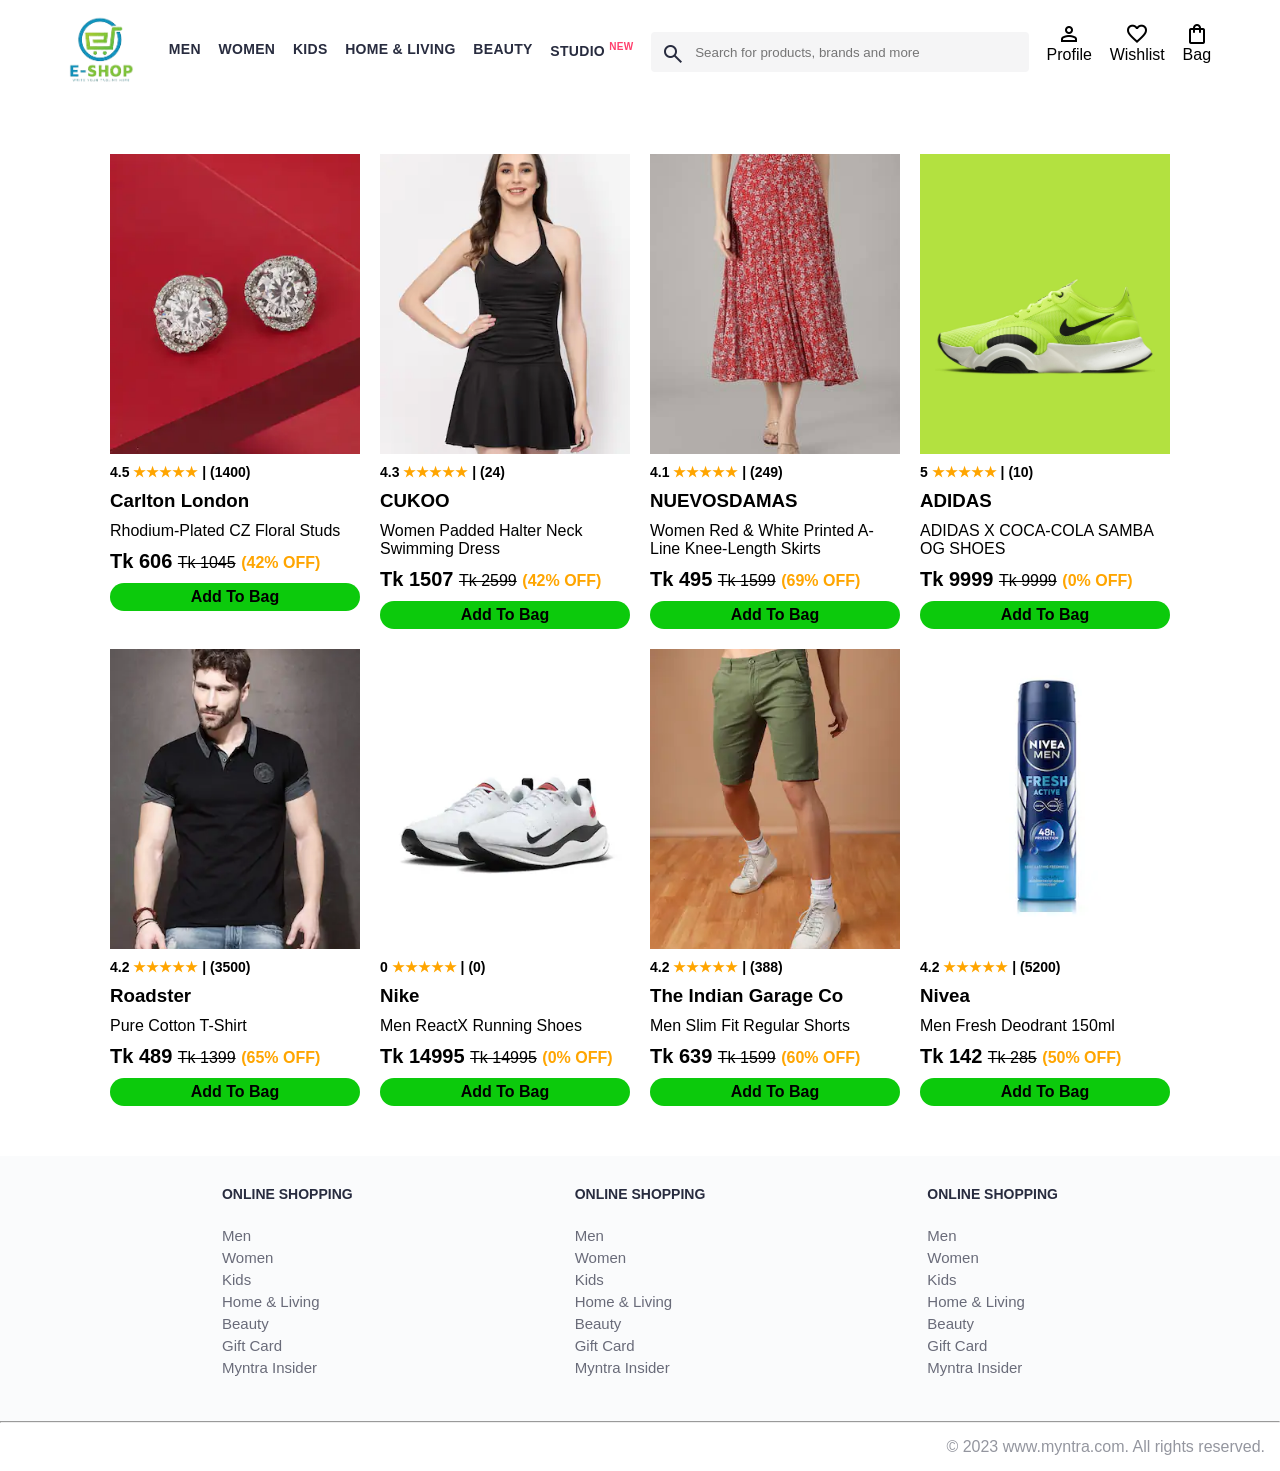
<file: index.html>
<!doctype html>
<html lang="en">
  <head>
    <meta charset="UTF-8" />
    <meta name="viewport" content="width=device-width, initial-scale=1.0" />
    <title>Myntra Functional Clone</title>
    <link rel="stylesheet" href="css/index.css" />
    <link
      rel="stylesheet"
      href="https://fonts.googleapis.com/css2?family=Material+Symbols+Outlined:opsz,wght,FILL,GRAD@20..48,100..700,0..1,-50..200"
    />
  </head>
  <body>
    <header>
      <div class="container">
        <div class="header">
          <div class="logo_container">
            <a href="#"
              ><img
                class="myntra_home"
                src="./images/logo.png"
                alt="Myntra Home"
            /></a>
          </div>
          <nav class="nav_bar">
            <a href="#">Men</a>
            <a href="#">Women</a>
            <a href="#">Kids</a>
            <a href="#">Home & Living</a>
            <a href="#">Beauty</a>
            <a href="#">Studio <sup>New</sup></a>
          </nav>
          <div class="search_bar">
            <span class="material-symbols-outlined search_icon">search</span>
            <input
              class="search_input"
              placeholder="Search for products, brands and more"
            />
          </div>
          <div class="action_bar">
            <div class="action_container">
              <span class="material-symbols-outlined action_icon">person</span>
              <span class="action_name">Profile</span>
            </div>

            <div class="action_container">
              <span class="material-symbols-outlined action_icon"
                >favorite</span
              >
              <span class="action_name">Wishlist</span>
            </div>

            <a class="action_container" href="pages/bag.html">
              <span class="material-symbols-outlined">shopping_bag</span>
              <span class="action_name">Bag</span>
              <span class="bag-item-count">0</span>
            </a>
          </div>
        </div>
      </div>
    </header>

    <div class="container">
      <main></main>
    </div>

    <footer>
      <div class="footer_container">
        <div class="footer_column">
          <h3>ONLINE SHOPPING</h3>

          <a href="#">Men</a>
          <a href="#">Women</a>
          <a href="#">Kids</a>
          <a href="#">Home & Living</a>
          <a href="#">Beauty</a>
          <a href="#">Gift Card</a>
          <a href="#">Myntra Insider</a>
        </div>

        <div class="footer_column">
          <h3>ONLINE SHOPPING</h3>

          <a href="#">Men</a>
          <a href="#">Women</a>
          <a href="#">Kids</a>
          <a href="#">Home & Living</a>
          <a href="#">Beauty</a>
          <a href="#">Gift Card</a>
          <a href="#">Myntra Insider</a>
        </div>

        <div class="footer_column">
          <h3>ONLINE SHOPPING</h3>

          <a href="#">Men</a>
          <a href="#">Women</a>
          <a href="#">Kids</a>
          <a href="#">Home & Living</a>
          <a href="#">Beauty</a>
          <a href="#">Gift Card</a>
          <a href="#">Myntra Insider</a>
        </div>
      </div>
      <hr />

      <div class="copyright">© 2023 www.myntra.com. All rights reserved.</div>
    </footer>
    <script src="./data/items.js"></script>
    <script src="./scripts/index.js"></script>
  </body>
</html>
</file>
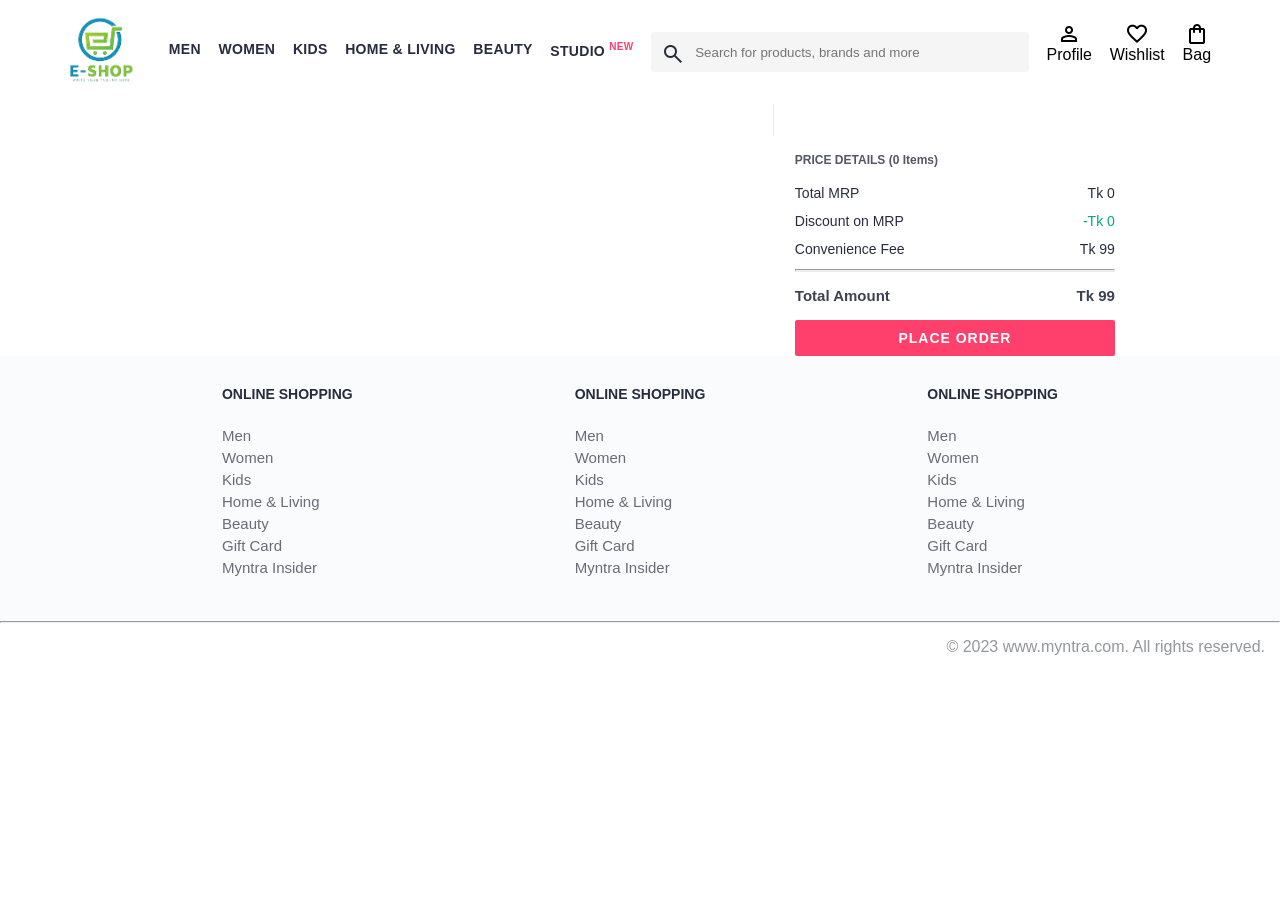
<file: pages/bag.html>
<!doctype html>
<html lang="en">
  <head>
    <meta charset="UTF-8" />
    <meta name="viewport" content="width=device-width, initial-scale=1.0" />
    <title>Myntra Clone</title>
    <link rel="stylesheet" href="../css/index.css" />
    <link rel="stylesheet" href="../css/bag.css" />
    <link
      rel="stylesheet"
      href="https://fonts.googleapis.com/css2?family=Material+Symbols+Outlined:opsz,wght,FILL,GRAD@20..48,100..700,0..1,-50..200"
    />
  </head>
  <body>
    <header>
      <div class="container">
        <div class="header">
          <div class="logo_container">
            <a href="../index.html"
              ><img
                class="myntra_home"
                src="../images/logo.png"
                alt="Myntra Home"
            /></a>
          </div>
          <nav class="nav_bar">
            <a href="#">Men</a>
            <a href="#">Women</a>
            <a href="#">Kids</a>
            <a href="#">Home & Living</a>
            <a href="#">Beauty</a>
            <a href="#">Studio <sup>New</sup></a>
          </nav>
          <div class="search_bar">
            <span class="material-symbols-outlined search_icon">search</span>
            <input
              class="search_input"
              placeholder="Search for products, brands and more"
            />
          </div>
          <div class="action_bar">
            <div class="action_container">
              <span class="material-symbols-outlined action_icon">person</span>
              <span class="action_name">Profile</span>
            </div>

            <div class="action_container">
              <span class="material-symbols-outlined action_icon"
                >favorite</span
              >
              <span class="action_name">Wishlist</span>
            </div>

            <div class="action_container">
              <span class="material-symbols-outlined action_icon"
                >shopping_bag</span
              >
              <span class="action_name">Bag</span>
              <span class="bag-item-count">0</span>
            </div>
          </div>
        </div>
      </div>
    </header>

    <section>
      <div class="bag-page">
        <div class="bag-items-container"></div>

        <div class="bag-summary"></div>
      </div>
    </section>

    <footer>
      <div class="footer_container">
        <div class="footer_column">
          <h3>ONLINE SHOPPING</h3>

          <a href="#">Men</a>
          <a href="#">Women</a>
          <a href="#">Kids</a>
          <a href="#">Home & Living</a>
          <a href="#">Beauty</a>
          <a href="#">Gift Card</a>
          <a href="#">Myntra Insider</a>
        </div>

        <div class="footer_column">
          <h3>ONLINE SHOPPING</h3>

          <a href="#">Men</a>
          <a href="#">Women</a>
          <a href="#">Kids</a>
          <a href="#">Home & Living</a>
          <a href="#">Beauty</a>
          <a href="#">Gift Card</a>
          <a href="#">Myntra Insider</a>
        </div>

        <div class="footer_column">
          <h3>ONLINE SHOPPING</h3>

          <a href="#">Men</a>
          <a href="#">Women</a>
          <a href="#">Kids</a>
          <a href="#">Home & Living</a>
          <a href="#">Beauty</a>
          <a href="#">Gift Card</a>
          <a href="#">Myntra Insider</a>
        </div>
      </div>
      <hr />

      <div class="copyright">© 2023 www.myntra.com. All rights reserved.</div>
    </footer>
    <script src="../data/items.js"></script>
    <script src="../scripts/index.js"></script>
    <script src="../scripts/bag.js"></script>
  </body>
</html>
</file>
<file: css/index.css>
* {
  margin: 0;
  padding: 0;
  font-family:Arial, Helvetica, sans-serif;
  box-sizing: border-box;
}

.myntra_home {
  width: 100px;
  height: 100px;
}
.logo_container {
  margin-left: 4%;
}
.action_bar {
  margin-right: 4%;
}
.nav_bar {
  display: flex;
  min-width: 500px;
  justify-content: space-evenly;
}
.nav_bar a {
  font-size: 14px;
  letter-spacing: 0.3px;
  color: #282c3f;
  font-weight: 700;
  text-transform: uppercase;
  text-decoration: none;
  padding: 10px 0;
  border-bottom: 5px solid #ffffff;
  border-bottom: 4px solid transparent;
}
.nav_bar a:hover {
  border-bottom-color: #f54e77;
}

.nav_bar a sup {
  color: #ff3f6c;
  font-size: 10px;
}

.search_bar {
  height: 40px;
  min-width: 200px;
  width: 30%;
  display: flex;
  align-items: center;
}
.search_icon {
  box-sizing: content-box;
  height: 20px;
  padding: 10px;

  background-color: #f5f5f6;
  color: #282c3f;
  font-weight: 300;
  border-radius: 4px 0 0 4px;
}
.search_input {
  color: #696e79;
  background-color: #f5f5f6;
  flex-grow: 1;
  height: 40px;
  border: 0;
  border-radius: 0 4px 4px 0;
  outline: none;
}

.action_bar {
  display: flex;
  min-width: 200px;
  justify-content: space-evenly;
}

.action_container {
  display: flex;
  flex-direction: column;
  align-items: center;
}

/* Main section */
.banner_container {
  margin: 40px 0;
}
.banner_image {
  width: 100%;
}

.category_heading {
  text-transform: uppercase;
  color: #3e4152;
  letter-spacing: 0.15em;
  font-size: 1.8em;
  margin: 50px 0 10px 30px;
  max-height: 5em;
  font-weight: 700;
}

.category-items {
  width: 80%;
  margin: 50px 10%;
  display: flex;
  flex-wrap: wrap;
  justify-content: space-evenly;
}

.sale_item {
  width: 250px;
}

.footer_container {
  padding: 30px 0px 40px 0px;
  background: #fafbfc;
  display: flex;
  justify-content: space-evenly;
}

.footer_column {
  display: flex;
  flex-direction: column;
}

.footer_column h3 {
  color: #282c3f;
  font-size: 14px;
  margin-bottom: 25px;
}

.footer_column a {
  color: #696b79;
  font-size: 15px;
  text-decoration: none;
  padding-bottom: 5px;
}

.copyright {
  color: #94969f;
  text-align: end;
  padding: 15px;
}

/* =============my css start======== */

.container {
  max-width: 1300px;
  margin: 0 auto;
}
.header {
  display: flex;
  justify-content: space-between;
  align-items: center;
}
/* ========main part start============== */
main {
  margin: 50px 0;
  display: flex;
  flex-wrap: wrap;
  justify-content: center;
  gap: 20px;
  padding: 0 50px;
}
.product {
  width: 250px;
  display: flex;
  flex-direction: column;
  gap: 10px;
}
.product img {
  width: 100%;
  height: 300px;
  object-fit: cover;
}
.product h6 {
  font-size: 14px;
}
.product h6 span {
  color: orange;
}
.product h3,
h4 {
  text-transform: capitalize;
}
.product h4{
    font-weight: 500;
}
.product h2 {
  font-size: 20px;
}
.product h2 .original {
  font-size: 16px;
  text-decoration: line-through;
  font-weight: 400;
}
.product h2 .offer {
  font-size: 16px;
  font-weight: 600;
  color: orange;
}
.product button {
  width: 100%;
  background: rgb(12, 202, 12);
  padding: 5px 0;
  font-size: 16px;
  text-transform: capitalize;
  font-weight: 600;
  border: none;
  border-radius: 20px;
  transition: 0.4s;
  cursor: pointer;
}
.product button:active {
  transform: scale(0.8);
}
.bag-item-count {
  background-color: #f16565;
  white-space: nowrap;
  text-align: center;
  line-height: 18px;
  padding: 0 6px;
  height: 18px;
  position: relative;
  border-radius: 50%;
  font-size: 12px;
  color: #fff;
  left: 13px;
  top: -44px;
  font-weight: 700;
  cursor: pointer;
}
.action_container {
  text-decoration: none;
  color: black;
}

@media (min-width: 300px) and (max-width: 575px) {
  .container {
    padding: 0 10px;
  }
  main {
    margin: 20px 0;
  }
  .myntra_home {
    width: 74px;
    height: 74px;
    margin-top: -15px;
  }
  .nav_bar {
    display: none;
  }
  .search_bar {
    display: none;
  }
  .action_container {
    font-size: 13px;
  }
  .logo_container {
    margin-left: 0;
  }
  .header {
    padding-top: 10px;
  }
  .action_bar {
    display: flex;
    min-width: 0;
    gap: 20px;
  }
  main {
    padding: 0 10px;
  }

  .footer_container {
    padding: 30px 5px 40px 5px;
    flex-wrap: wrap;
    gap: 20px;
  }
  .copyright {
    font-size: 12px;
    text-align: center;
  }
}
@media (min-width: 460px) and (max-width: 575px) {
  .product {
    width: 185px;
  }
}
@media (min-width: 500px) and (max-width: 575px) {
  .product {
    width: 205px;
  }
}

/* ============small device responsive start==================== */
@media (min-width: 576px) and (max-width: 767px) {
  .container {
    padding: 0 10px;
  }
  .nav_bar {
    display: none;
  }
  main {
    margin: 20px 0;
  }
  .search_bar {
    display: none;
  }
  .action_container {
    font-size: 13px;
  }
  .logo_container {
    margin-left: 0;
  }

  .myntra_home {
    margin-top: -10px;
  }
  .action_bar {
    display: flex;
    min-width: 0;
    gap: 20px;
  }
  main {
    padding: 0 10px;
  }

  .footer_container {
    padding: 30px 5px 40px 5px;
    flex-wrap: wrap;
    gap: 20px;
  }
  .copyright {
    font-size: 12px;
    text-align: center;
  }
}
/* sm device responsive done======================= */

/* ======midium device responsive start=================== */
@media (min-width: 768px) and (max-width: 991px) {
  .container {
    padding: 0 10px;
  }
  .nav_bar a {
    font-size: 12px;
  }
  .nav_bar {
    gap: 10px;
    align-items: center;
  }

  .search_bar {
    display: none;
  }
  .action_container {
    font-size: 13px;
  }
  .logo_container {
    margin-left: 0;
  }
  .myntra_home {
    width: 90px;
    height: 90px;
    margin-top: -10px;
  }
  .action_bar {
    display: flex;
    min-width: 0;
    gap: 20px;
  }
  main {
    padding: 0 10px;
  }

  .footer_container {
    padding: 30px 5px 40px 5px;
    flex-wrap: wrap;
    gap: 20px;
  }
  .copyright {
    font-size: 12px;
    text-align: center;
  }
}

/* ====================large device responsive start================= */
@media (min-width: 992px) and (max-width: 1199px) {
  .container {
    padding: 0 10px;
  }
  .nav_bar a {
    font-size: 12px;
  }
  .nav_bar {
    gap: 10px;
    align-items: center;
  }
  .myntra_home {
    margin-top: -10px;
  }
  .search_bar {
    display: none;
  }
  .action_container {
    font-size: 13px;
  }
  .logo_container {
    margin-left: 0;
  }
  .action_bar {
    display: flex;
    min-width: 0;
    gap: 20px;
  }
  main {
    padding: 0 10px;
  }

  .footer_container {
    padding: 30px 5px 40px 5px;
    flex-wrap: wrap;
    gap: 20px;
  }
  .copyright {
    font-size: 12px;
    text-align: center;
  }
}
</file>
<file: css/bag.css>
.bag-items-container {
  display: inline-block;
  width: 64%;
  padding-right: 20px;
  border-right: 1px solid #eaeaec;
  padding-top: 32px;
  color: #282c3f;
  font-size: 13px;
  line-height: 1.42857143;
}

.bag-page {
  width: 75%;
  margin-left: 12.5%;
}

.bag-summary {
  vertical-align: top;
  display: inline-block;
  width: 35%;
  padding: 24px 0 0 16px;
  color: #282c3f;
  font-size: 13px;
  line-height: 1.42857143;
}

.bag-details-container {
  margin-bottom: 16px;
}

.price-header {
  font-size: 12px;
  font-weight: 700;
  margin: 24px 0 16px;
  color: #535766;
}

.price-item {
  margin-bottom: 12px;
  line-height: 16px;
  font-size: 14px;
  color: #282c3f;
}

.price-item-value {
  float: right;
}

.priceDetail-base-discount {
  color: #03a685;
}

.price-footer {
  font-weight: 700;
  font-size: 15px;
  padding-top: 16px;
  border-top: 1px solid #eaeaec;
  color: #3e4152;
  line-height: 16px;
}

.btn-place-order {
  width: 100%;
  letter-spacing: 1px;
  font-size: 14px;
  font-weight: 600;
  border-radius: 2px;
  border-width: 0px;
  padding: 10px 16px;
  background-color: rgb(255, 63, 108);
  color: rgb(255, 255, 255);
  cursor: pointer;
}

.bag-item-container {
  margin-bottom: 8px;
  background: #fff;
  font-size: 14px;
  border: 1px solid #eaeaec;
  border-radius: 4px;
  position: relative;
  padding: 12px 12px 0;
}

.item-left-part {
  position: absolute;
  background: rgb(255, 242, 223);
  height: 148px;
  width: 111px;
}

.item-right-part {
  padding-left: 12px;
  position: relative;
  min-height: 148px;
  margin-left: 111px;
  margin-bottom: 12px;
}

.bag-item-img {
  width: 100%;
}

.return-period {
  display: inline-flex;
  font-size: 14px;
  padding-top: 8px;
}

.return-period-days {
  font-weight: 700;
  margin-right: 4px;
}

.delivery-details {
  margin-top: 5px;
  color: #282c3f;
  font-size: 12px;
  letter-spacing: -.1px;
  margin-bottom: 8px;
  line-height: 15px;
}

.delivery-details-days {
  color: #03a685;
}

.remove-from-cart {
  position: absolute;
  font-size: 25px;
  top: 10px;
  right: 18px;
  width: 14px;
  height: 14px;
  cursor: pointer;
}
.original-price{
  text-decoration: line-through;
}


@media (min-width:300px) and (max-width:575px){
  .bag-items-container {
   
    width: 100%;
    padding-right: 0px;
    padding-top:20px;
  border: none;
    font-size: 13px;

}
.bag-page {
    width: 100%;
    margin-left: 0;
}
section {
    padding: 0 20px;
}
.bag-summary {
    width: 100%;
    padding: 24px 0 0 0px;
  
}
.remove-from-cart {

    font-size: 18px;
    top: 0px;
    right: 0;
   
}
}
/* =============small device responsive start=============== */
@media (min-width:576px) and (max-width:767px){
    .bag-items-container {
   
    width: 100%;
    padding-right: 0px;
    padding-top:20px;
  border: none;
    font-size: 13px;

}
.bag-page {
    width: 100%;
    margin-left: 0;
}
section {
    padding: 0 20px;
}
.bag-summary {
    width: 100%;
    padding: 24px 0 0 0px;
  
}

}

/* midium responsive start=========================== */

@media (min-width:768px) and (max-width:991px){
    .bag-items-container {
   
    width: 60%;
    padding-right: 0px;
    padding-top:20px;
  border: none;
    font-size: 13px;

}
.bag-page {
    width: 100%;
    margin-left: 0;
}
section {
    padding: 0 60px;
}
.bag-summary {
    width: 30%;
    padding: 0;
  
}
.btn-place-order {
    padding: 5px 16px;
}
.bag-items-container {
    display:block;
 

}
.bag-summary {
   
    display: block;

}
.bag-page {
    display: flex;
    justify-content: space-between;
}
.price-footer {
    padding-top: 0px;

}
.bag-details-container {
    margin-bottom: 10px;
}
.price-item {
    margin-bottom: 10px;
}
}

@media (min-width:992px) and (max-width:1199px){
    .bag-items-container {
   
    width: 60%;
    padding-right: 0px;
    padding-top:20px;
  border: none;
    font-size: 13px;

}
.bag-page {
    width: 100%;
    margin-left: 0;
}
section {
    padding:0px 60px;
}
.bag-summary {
    width: 30%;
    padding: 0;
  
}
.btn-place-order {
    padding: 5px 16px;
}
.bag-items-container {
    display:block;
 

}
.bag-summary {
   
    display: block;

}
.bag-page {
    display: flex;
    justify-content: space-between;
    margin: 40px 0;
}
.price-footer {
    padding-top: 0px;

}
.bag-details-container {
    margin-bottom: 10px;
}
.price-item {
    margin-bottom: 10px;
}
}
</file>
